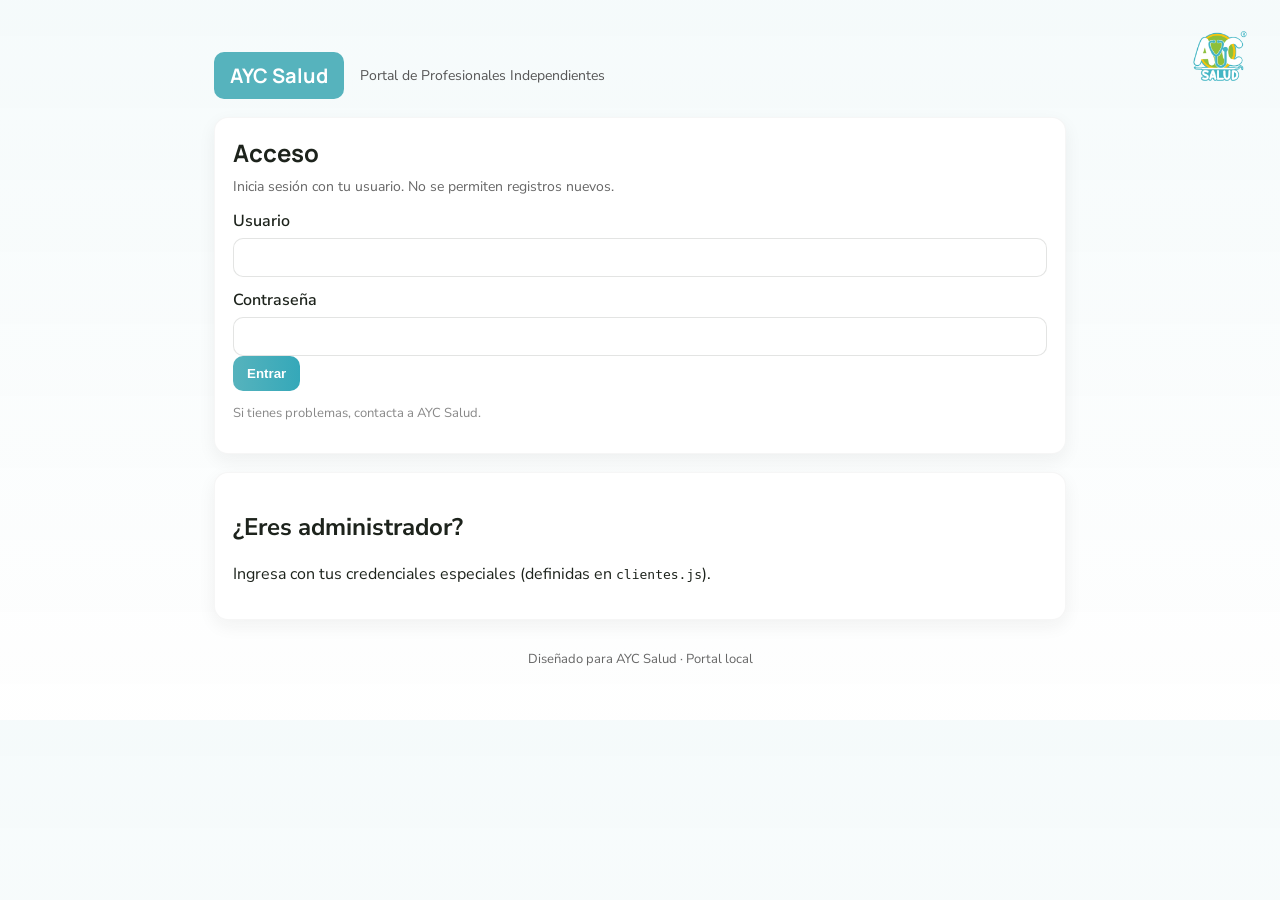
<file: index.html>
<!doctype html>
<html lang="es">
<head>
  <meta charset="utf-8" />
  <meta name="viewport" content="width=device-width,initial-scale=1" />
  <title>AYC Portal - Login</title>
  <link href="https://fonts.googleapis.com/css2?family=Manrope:wght@400;600;700&family=Nunito+Sans:wght@300;400;600;700&display=swap" rel="stylesheet">
  <link rel="stylesheet" href="estilos.css">
</head>
<body>
  <!-- Logo grande en login -->
  <img src="ayc_logo.png" class="logo-login" alt="AYC Salud" />

  <main class="container">
    <header class="brand">
      <div class="logo txt">AYC Salud</div>
      <p class="tag">Portal de Profesionales Independientes</p>
    </header>

    <section class="card login-card">
      <h1>Acceso</h1>
      <p class="lead">Inicia sesión con tu usuario. No se permiten registros nuevos.</p>

      <form id="loginForm">
        <label for="user">Usuario</label>
        <input id="user" autocomplete="username" required />

        <label for="pass">Contraseña</label>
        <input id="pass" type="password" autocomplete="current-password" required />

        <button class="btn primary" type="submit">Entrar</button>
      </form>

      <p class="muted">Si tienes problemas, contacta a AYC Salud.</p>
    </section>

    <section class="card info-card">
      <h2>¿Eres administrador?</h2>
      <p>Ingresa con tus credenciales especiales (definidas en <code>clientes.js</code>).</p>
    </section>

    <footer class="footer">Diseñado para AYC Salud · Portal local</footer>
  </main>

  <script src="clientes.js"></script>
  <script>
    const form = document.getElementById('loginForm');
    form.addEventListener('submit', (e)=>{
      e.preventDefault();
      const user = document.getElementById('user').value.trim();
      const pass = document.getElementById('pass').value.trim();
      const found = CLIENTES.find(c => c.usuario === user && c.pass === pass);
      if(found){
        sessionStorage.setItem('currentUser', JSON.stringify(found));
        window.location.href = 'dashboard.html';
      } else {
        alert('Usuario o contraseña incorrecta.');
      }
    });
  </script>
</body>
</html>
</file>
<file: estilos.css>
:root{
  --azul:#56B3BD;
  --gris:#E1DFD9;
  --negro:#1D231C;
  --blanco:#FFFFFF;
  --max-width:900px;
  --radius:14px;
  font-family:"Nunito Sans",system-ui,-apple-system,"Segoe UI",Roboto,"Helvetica Neue",Arial;
}
*{box-sizing:border-box;}
body{
  margin:0;
  background:linear-gradient(180deg,rgba(86,179,189,0.06) 0%,rgba(225,223,217,0.02) 100%);
  color:var(--negro);
  -webkit-font-smoothing:antialiased;
}
.container{
  max-width:var(--max-width);
  margin:28px auto;
  padding:24px;
}
.brand{
  display:flex;
  align-items:center;
  gap:16px;
  margin-bottom:18px;
}
.brand .logo.txt{
  background:var(--azul);
  color:var(--blanco);
  padding:10px 16px;
  border-radius:10px;
  font-weight:700;
  font-family:"Manrope",sans-serif;
  font-size:20px;
}
.brand .tag{
  margin:0;
  color:#555;
  font-size:14px;
}
.logo-corner{
  position:absolute;
  top:16px;
  right:20px;
  height:60px;
  opacity:.9;
}
.logo-login{
  position:absolute;
  top:16px;
  right:20px;
  height:80px;
  opacity:.95;
}
.card{
  background:var(--blanco);
  border-radius:var(--radius);
  padding:18px;
  box-shadow:0 6px 18px rgba(29,35,28,0.06);
  margin-bottom:18px;
  border:1px solid rgba(29,35,28,0.04);
  transition:all .25s ease;
}
.card:hover{
  transform:translateY(-3px);
  box-shadow:0 10px 28px rgba(0,0,0,0.08);
}
.login-card h1{
  margin:0 0 8px 0;
  font-family:"Manrope",sans-serif;
  font-weight:700;
}
.lead{
  margin-top:0;
  color:#666;
  font-size:14px;
}
label{
  display:block;
  margin-top:12px;
  font-weight:600;
  color:var(--negro);
}
input,textarea,select{
  width:100%;
  padding:10px 12px;
  margin-top:6px;
  border-radius:10px;
  border:1px solid rgba(29,35,28,0.12);
  font-size:15px;
}
.btn{
  display:inline-block;
  padding:10px 14px;
  border-radius:10px;
  border:none;
  cursor:pointer;
  background:transparent;
  font-weight:700;
}
.btn.primary{
  background:linear-gradient(90deg,#56B3BD,#35A8B9);
  color:var(--blanco);
}
.btn:active{
  transform:translateY(1px);
}
.small{font-size:13px;}
.muted{color:#888;font-size:13px;}
.welcome-card h2{
  margin:0 0 6px;
  font-family:"Manrope",sans-serif;
}
.welcome-card h2 span{
  color:var(--azul);
  font-weight:800;
}
.status-row{
  display:flex;
  gap:8px;
  margin-top:10px;
  flex-wrap:wrap;
}
.pill{
  background:var(--gris);
  padding:8px 12px;
  border-radius:999px;
  font-weight:700;
  color:var(--negro);
}
.announcement{
  background:linear-gradient(90deg,#fff 0%,rgba(86,179,189,0.04) 100%);
  padding:12px;
  border-radius:8px;
  border:1px solid rgba(86,179,189,0.12);
}
.actions{
  display:flex;
  gap:10px;
  margin-top:10px;
  flex-wrap:wrap;
}
.actions.bottom{
  justify-content:flex-end;
}
.subcard{
  background:#FAFAFA;
  border-radius:12px;
  padding:12px;
  margin-top:12px;
  border:1px solid rgba(0,0,0,0.03);
}
.footer{
  margin-top:30px;
  color:#666;
  font-size:13px;
  text-align:center;
}
@media (max-width:600px){
  .container{padding:16px;}
  .logo-login,.logo-corner{height:64px;}
}
</file>
